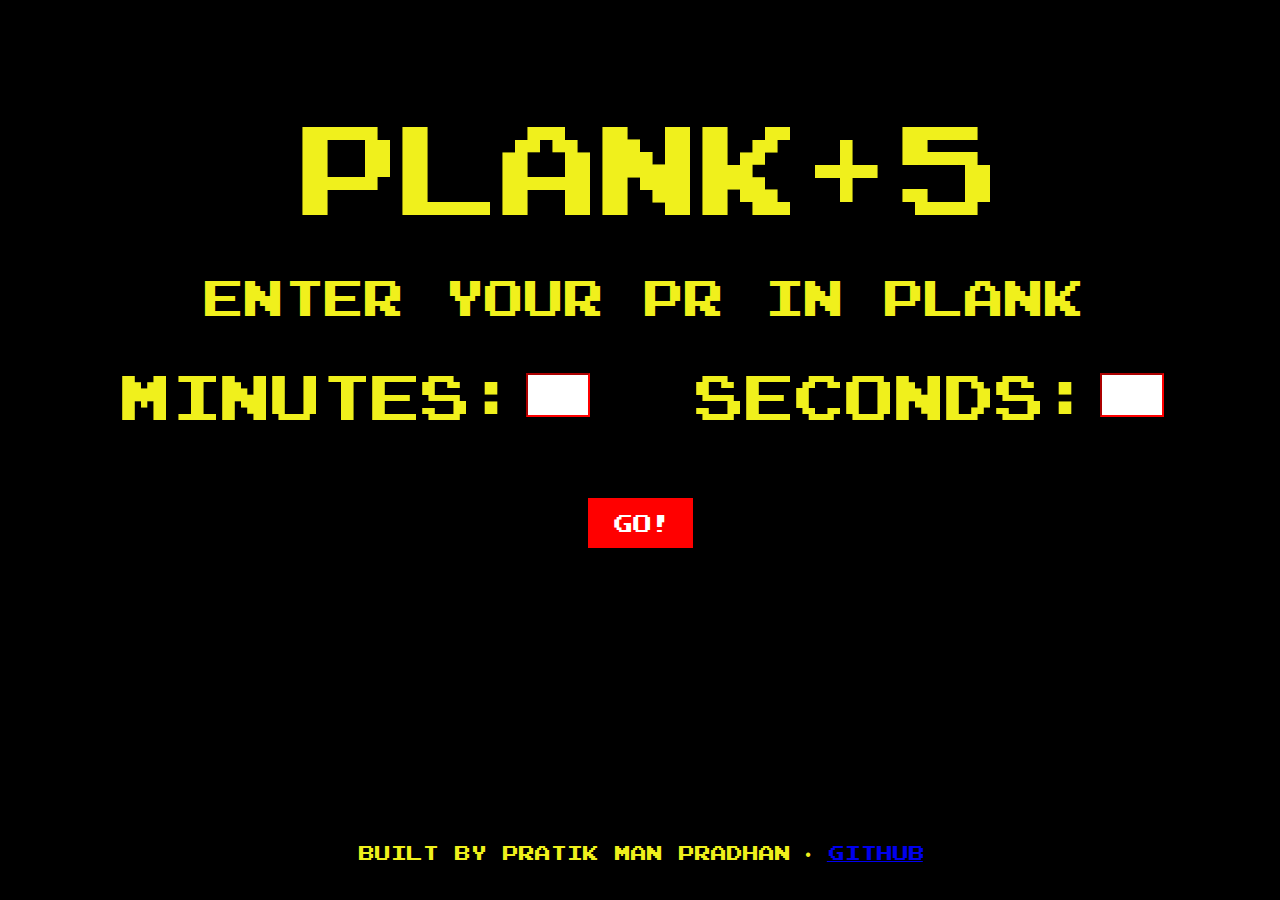
<file: index.html>
<!DOCTYPE html>
<html lang="en">
<head>
  <meta charset="UTF-8">
  <meta name="viewport" content="width=device-width, initial-scale=1.0">
  <title>Plank+5</title>
  <link rel="icon" href="assests/logo.png" type="image/png">
  <link rel="stylesheet" href="css/index.css">
</head>
<body>
  <main>
    <div class="title">Plank+5</div>
      <div class="message">Enter your PR in plank</div>
      <div class="pr">
        <form onsubmit="start(event)">
          <div class="time">
            <div class="mins">
              <label for="mins">Minutes:</label>
              <input type="number" id="mins" min="0" max="10" required>
            </div>
            <div class="secs">
              <label for="secs">Seconds: </label>
              <input type="number" id="secs" min="0" max="59" required>
            </div>  
          </div>
        <button class="submitButton" type="submit">GO!</button>
      </form>
      </div>
  
  </main>

  <footer>
    <p>Built by Pratik Man Pradhan • <a href="https://github.com/pmprdhn" target="_blank">GitHub</a></p>
  </footer>
  
  


<script>

function start(event){

  event.preventDefault();
  const mins = document.getElementById("mins").value;
  const secs = document.getElementById("secs").value;

  window.location.href= `plank.html?mins=${mins}&secs=${secs}`;
}



function padInput(id){
  const input = document.getElementById(id);
  input.addEventListener('input', () => {
  let value = parseInt(input.value);
  if (!isNaN(value)) {
    input.value = value.toString().padStart(2, '0');
  }
}); 
}

padInput("mins");
padInput("secs");


</script>
  
</body>
</html>
</file>
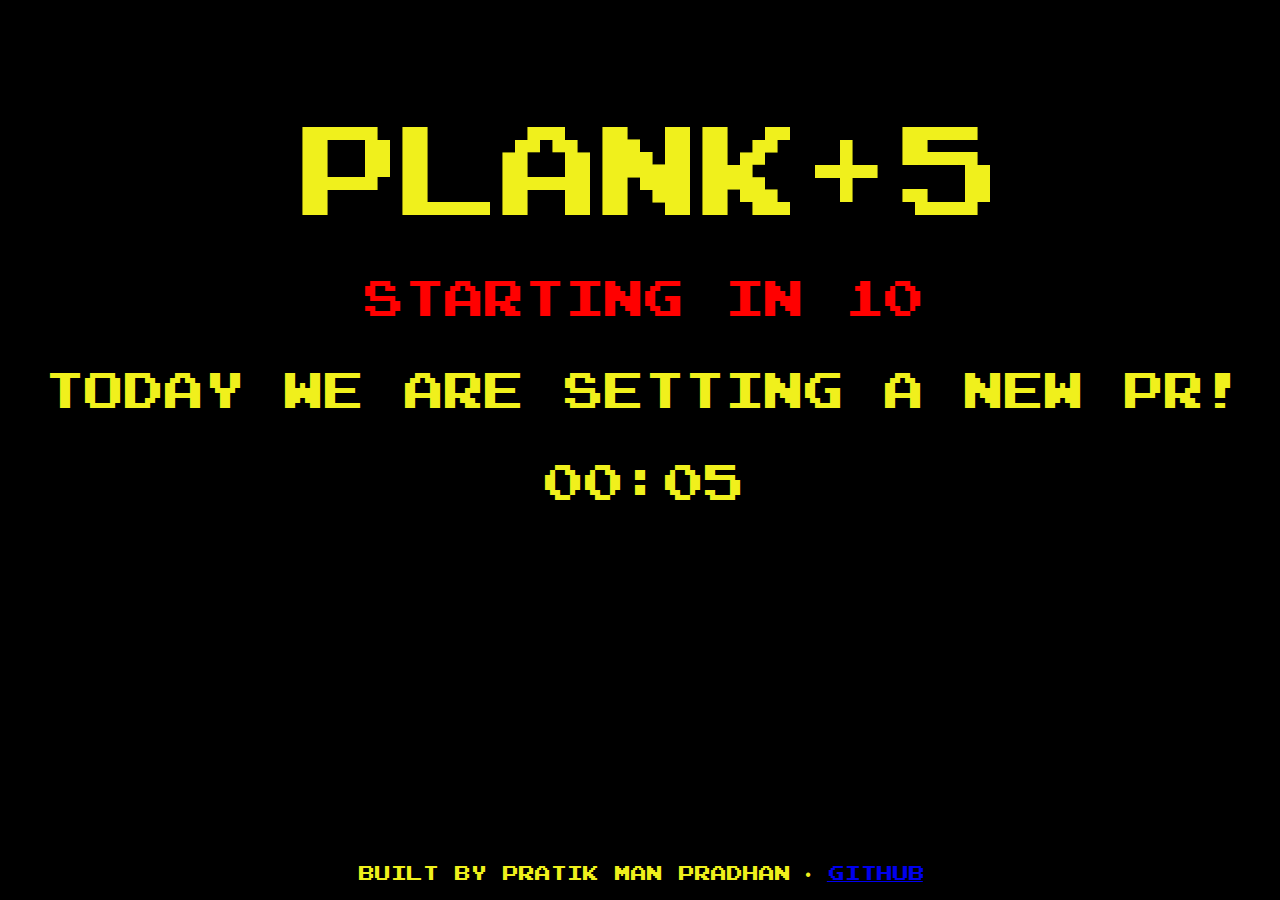
<file: plank.html>
<!DOCTYPE html>
<html lang="en">
<head>
  <meta charset="UTF-8">
  <meta name="viewport" content="width=device-width, initial-scale=1.0">
  <title>Plank+5</title>
  <link rel="icon" href="assets/logo.png" type="image/png">
  <link rel="stylesheet" href="css/plank.css">
</head>
<body>
  <main>
    <div class="title">
      Plank+5
    </div>
    <div class="countdown" id="countdown"></div>
    <div id="message" class="message">Today we are setting a new PR!</div>
    <div class="stopwatch" id="stopwatch"></div>

    <div class="failedInfo">
      <label for="retry" id="labelForRestart">Failed?</label>
     <button id="restart" onclick="location.reload()" name="retry" class="runtItBackButton">RUN IT BACK</button>
     
    </div>
    <div class="newPRInfo">
      <label for="changePR" id="labelForNewPR">Want to Change PR?</label>
     <button id="newPR" onclick="window.location.href='index.html'" name="changePR" class="changePRButton">Change PR</button>
    </div>

    
  </main>
  <footer>
    <p>Built by Pratik Man Pradhan • <a href="https://github.com/pmprdhn" target="_blank">GitHub</a></p>
  </footer>
  

  <script src="JS/plank.js"></script>
  
</body>
</html>
</file>
<file: css/index.css>
@font-face {
  font-family: 'MyFont';
  src: url('../font/emulogic-font/Emulogic-zrEw.ttf') format('truetype');
}

html, body {
  height: 100%;
  margin: 0;
  display: flex;
  flex-direction: column;
}

body {
  background-color: black;
  color: rgb(240, 240, 28);
  font-family: 'MyFont', sans-serif;
  padding-top: 50px ;
}

main{
  flex:1;
}

.title {
  text-align: center;
  font-size: 100px;
  margin-top: 50px;
}

.message{
  text-align: center;
  font-size: 40px;
  margin-top: 40px;
}

.pr{
  margin-top: 40px;
  font-size: 42px;
  text-align: center;
}

.time {
    display: flex;
    gap: 100px; 
    margin-bottom: 30px;
    justify-content: center;
    
}

.mins,.secs {
    display: flex;
    align-items: center; 
    gap: 10px;        
}

label {
    font-size: 50px;
}

input[type="number"] {
    padding: 5px;
    font-size: 1rem;
    height: 30px;
    width: 50px;
    border-color: red;
    font-family: 'MyFont', sans-serif;

}

input:focus {
  outline: none;
  box-shadow: none;
  border-color: red;
}

footer{
  text-align: center;
  padding-bottom: 20px;
}




.submitButton{
  background-color: red;
  color:white;
  font-family: 'MyFont', sans-serif;
  padding: 12px 24px;
  font-size: 1.2rem;
  border-style: none;
  margin-top: 40px;
}
</file>
<file: css/plank.css>
@font-face {
  font-family: 'MyFont';
  src: url('../font/emulogic-font/Emulogic-zrEw.ttf') format('truetype');
}

html, body {
  height: 100%;
  margin: 0;
  display: flex;
  flex-direction: column;
}

body {
  background-color: black;
  color: rgb(240, 240, 28);
  font-family: 'MyFont', sans-serif;
  padding-top: 50px ;
}

main{
  flex:1;
}

.title {
  text-align: center;
  font-size: 100px;
  margin-top: 50px;
}

.message{
  text-align: center;
  font-size: 40px;
  margin-top: 40px;
}

.countdown{
  text-align: center;
  font-size: 40px;
  margin-top: 40px;
  color: red;

}
.stopwatch{
  text-align: center;
  font-size: 40px;
  margin-top: 40px;

}

.failedInfo{
  text-align: center;
  margin-top: 25px;
}

.newPRInfo{
  text-align: center;
  margin-top: 25px;
}

.changePRButton{
  background-color: red;
  color:white;
  font-family: 'MyFont', sans-serif;
  padding: 12px 12px;
  font-size: 10px;
  border-style: none;
  cursor: pointer;
  border-radius: 5%;
}

.runtItBackButton{
  background-color: red;
  color:white;
  font-family: 'MyFont', sans-serif;
  padding: 12px 12px;
  font-size: 10px;
  border-style: none;
  margin-top: 40px;
  cursor: pointer;
  border-radius: 5%;
}

footer{
  text-align: center;
}

#labelForRestart{
  visibility: hidden;
}

#restart {
    visibility: hidden;
  }

#labelForNewPR{
  visibility: hidden;
}

#newPR {
    visibility: hidden;
  }
</file>
